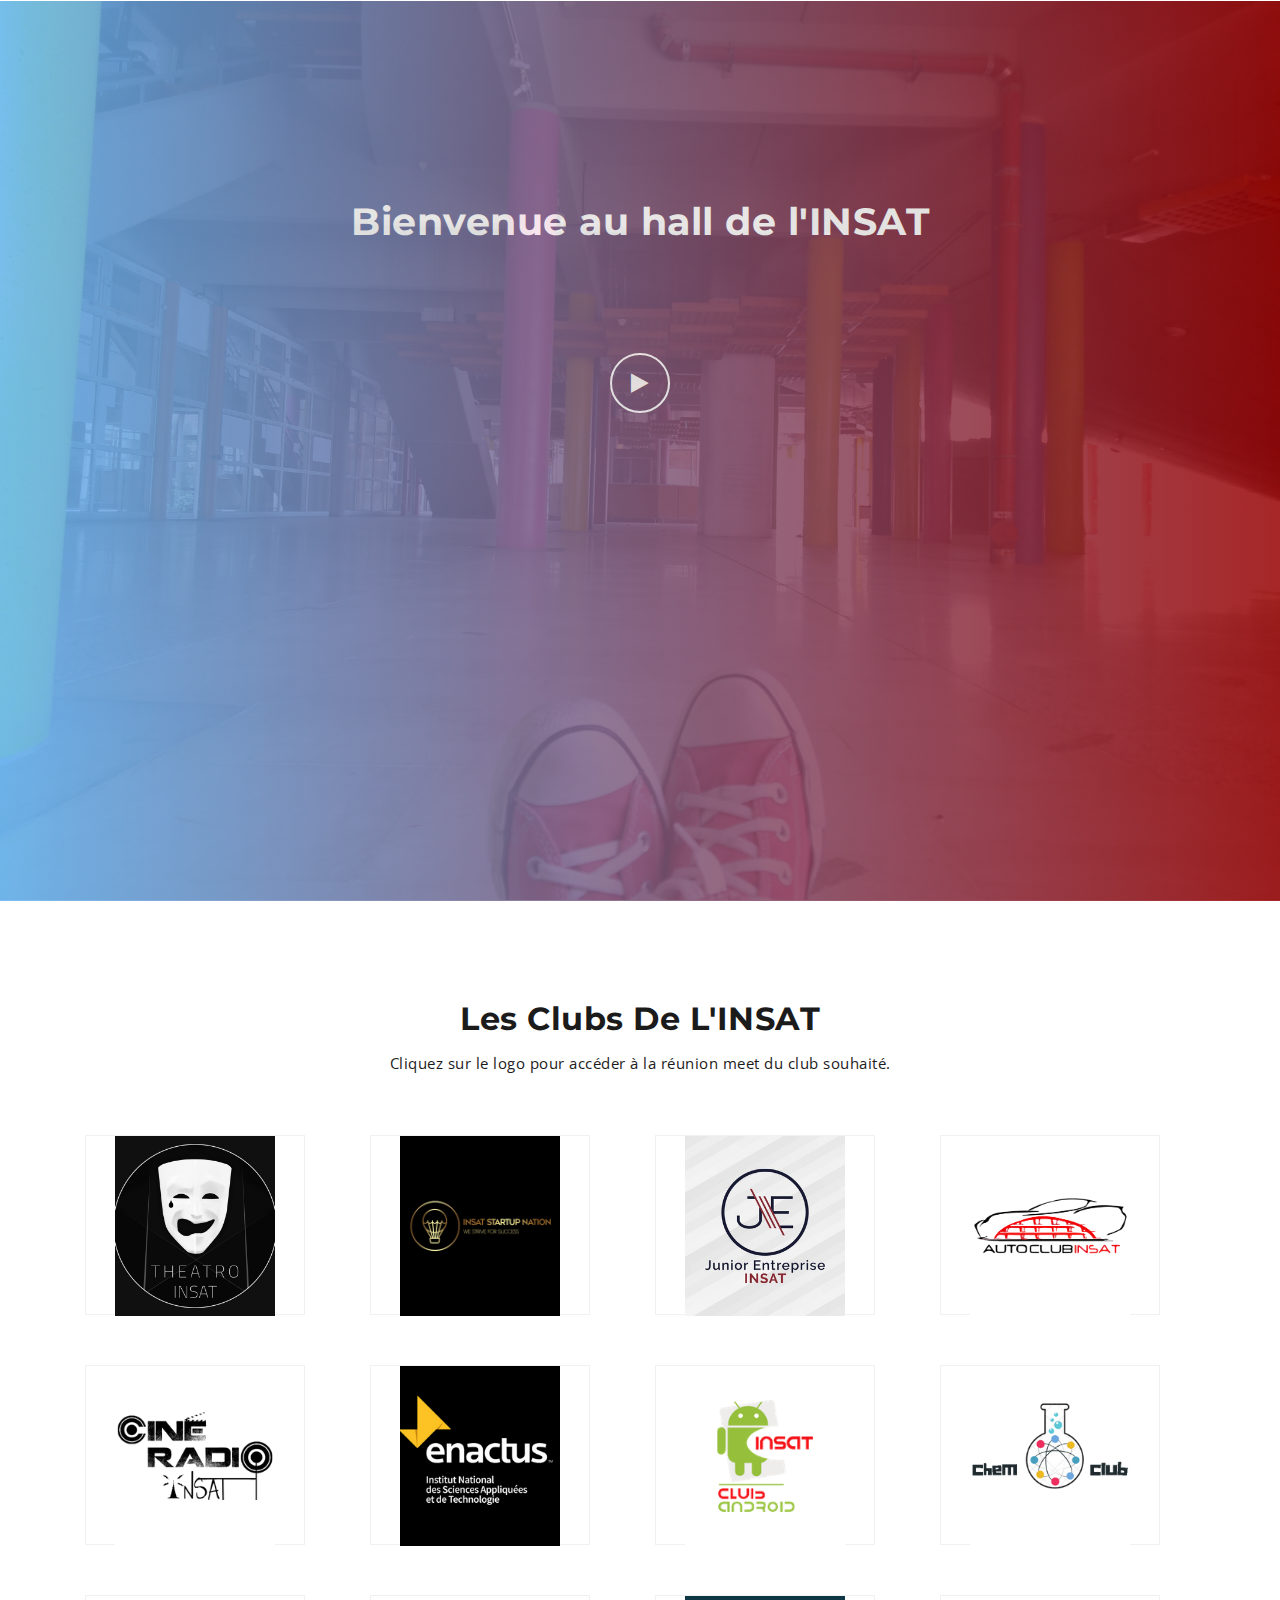
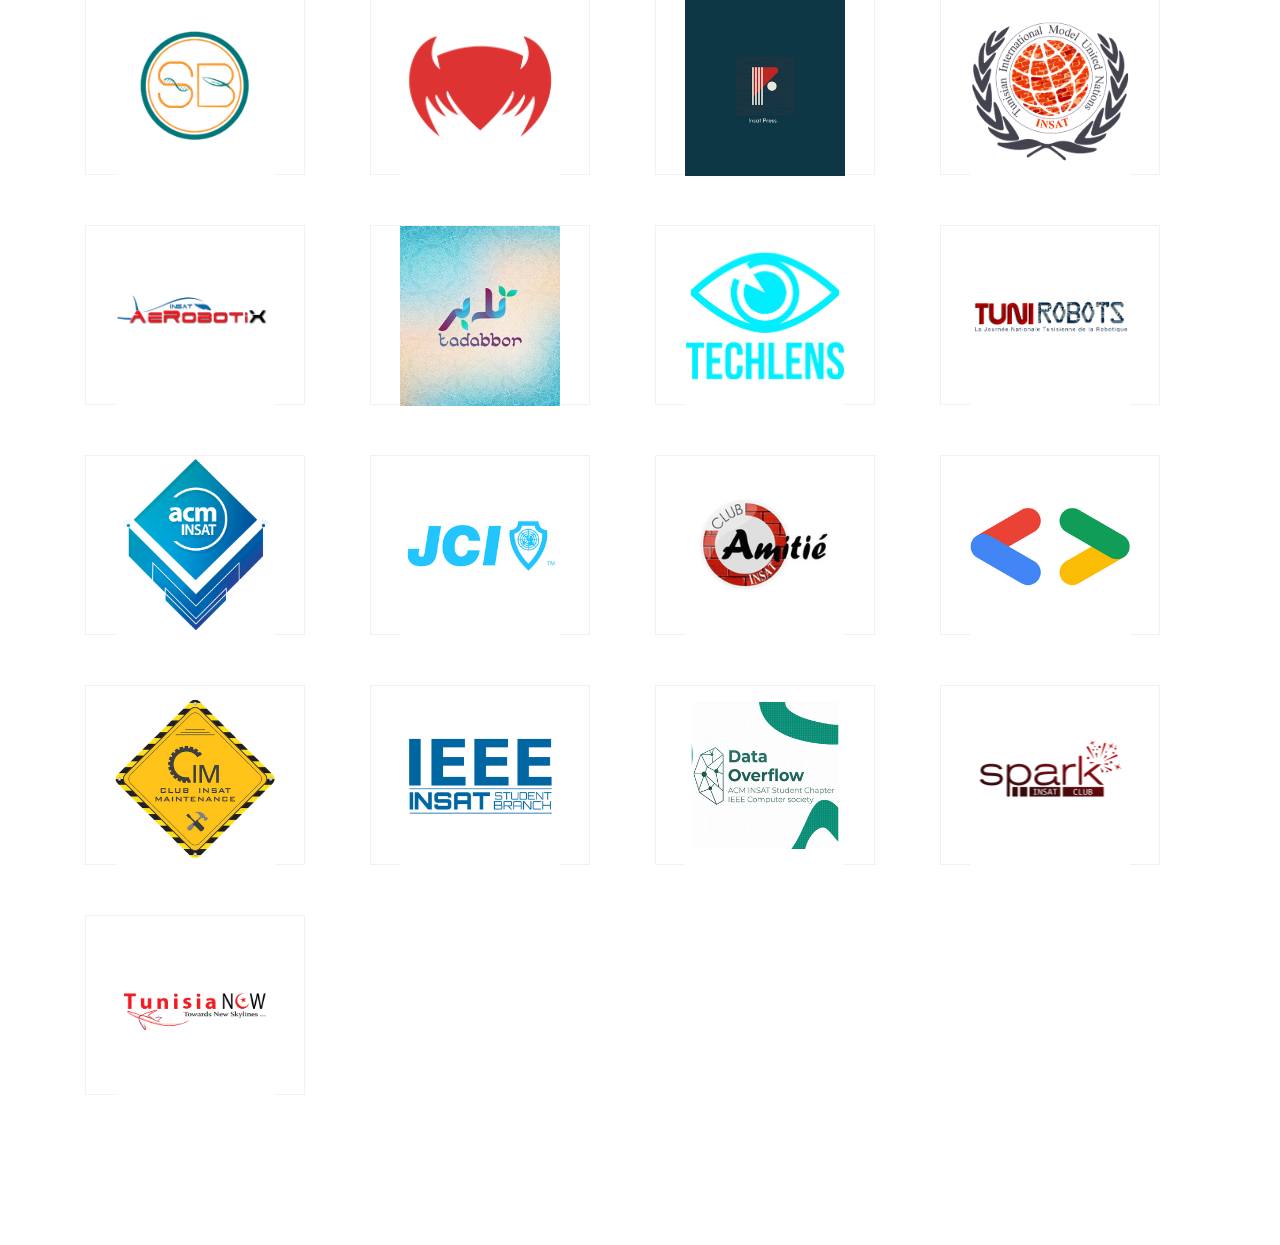
<file: index.html>
<!DOCTYPE html>
<html lang="en">
  <head>
    <meta charset="utf-8">
    <meta http-equiv="X-UA-Compatible" content="IE=edge">
    <meta name="viewport" content="width=device-width, initial-scale=1">
    <!-- The above 3 meta tags *must* come first in the head; any other head content must come *after* these tags -->
    <title>Hall de l'INSAT</title>
    <!-- Favicon -->
    <link rel="shortcut icon" type="image/icon" href="assets/images/insat.png"/>
    <!-- Font Awesome -->
    <link href="https://maxcdn.bootstrapcdn.com/font-awesome/4.6.3/css/font-awesome.min.css" rel="stylesheet">
    <!-- Bootstrap -->
    <link href="assets/css/bootstrap.min.css" rel="stylesheet">
    <!-- Slick slider -->
    <link href="assets/css/slick.css" rel="stylesheet">
	<!-- Flip card effect -->
	<link href="assets/css/flip-card.css" rel="stylesheet">
    <!-- Theme color -->
    <link id="switcher" href="assets/css/theme-color/dark-red-theme.css" rel="stylesheet">

    <!-- Main Style -->
    <link href="style.css" rel="stylesheet">

    <!-- Fonts -->

    <!-- Open Sans for body font -->
	<link href="https://fonts.googleapis.com/css?family=Open+Sans:300,400,400i,600,700,800" rel="stylesheet">
	<!-- Montserrat for title -->
	<link href="https://fonts.googleapis.com/css?family=Montserrat" rel="stylesheet">
 
 
	
    <!-- HTML5 shim and Respond.js for IE8 support of HTML5 elements and media queries -->
    <!-- WARNING: Respond.js doesn't work if you view the page via file:// -->
    <!--[if lt IE 9]>
      <script src="https://oss.maxcdn.com/html5shiv/3.7.2/html5shiv.min.js"></script>
      <script src="https://oss.maxcdn.com/respond/1.4.2/respond.min.js"></script>
    <![endif]-->
  </head>
  <body>
			<!-- Start main content -->
			<main role="main">
				<!-- Start About -->
				<section id="mu-about">
					<div class="container">
						<div class="row">
							<div class="col-md-12">

							</div>
						</div>
					</div>
				</section>
				<!-- End About -->

				<!-- Start Video -->
				<section id="mu-video">
					<div class="mu-video-overlay">
						<div class="container">
							<div class="row">
								<div class="col-md-12">
									<div class="mu-video-area">
										<h1 style="color:white">Bienvenue au hall de l'INSAT</h1>

										<a class="mu-video-play-btn" href="#"><i class="fa fa-play" aria-hidden="true"></i></a>
									</div>
								</div>
							</div>
						</div>
					</div>

					<!-- Start Video content -->
					<div class="mu-video-content">
						<div class="mu-video-iframe-area">
							<a class="mu-video-close-btn" href="#"><i class="fa fa-times" aria-hidden="true"></i></a>
							<iframe width="560" height="315" src="https://www.youtube.com/embed/8BrbZZRWNlI" frameborder="0" allow="accelerometer; autoplay; clipboard-write; encrypted-media; gyroscope; picture-in-picture" allowfullscreen></iframe>
						</div>
					</div>
					<!-- End Video content -->

				</section>
				<!-- End Video -->





				<!-- Start Sponsors -->
				<section id="mu-sponsors">
					<div class="container">
						<div class="row">
							<div class="col-md-12">
								<div class="mu-sponsors-area">

									<div class="mu-title-area">
										<h2 class="mu-title">Les Clubs de l'INSAT</h2>
										<p>Cliquez sur le logo pour accéder à la réunion meet du club souhaité.</p>
									</div>

									<!-- Start spnonsors brand logo -->
									<div class="mu-sponsors-content"></div>
									<!-- End spnonsors brand logo -->

								</div>
							</div>
						</div>
					</div>
				</section>
				<!-- End Sponsors -->




			</main>

			<!-- End main content -->

	
	
    <!-- jQuery library -->
    <script src="https://ajax.googleapis.com/ajax/libs/jquery/1.11.3/jquery.min.js"></script>
    <!-- Include all compiled plugins (below), or include individual files as needed -->
    <!-- Bootstrap -->
    <script src="assets/js/bootstrap.min.js"></script>
	<!-- Slick slider -->
    <script type="text/javascript" src="assets/js/slick.min.js"></script>
    <!-- Event Counter -->
    <script type="text/javascript" src="assets/js/jquery.countdown.min.js"></script>
    <!-- Ajax contact form  -->
    <script type="text/javascript" src="assets/js/app.js"></script>
  
       
	
    <!-- Custom js -->
	<script type="text/javascript" src="assets/js/custom.js"></script>
	<script type="text/javascript" src="assets/js/addClubs.js"></script>

	
	
    
  </body>
</html>
</file>
<file: assets/css/flip-card.css>
.flip-card {
    background-color: transparent;
    width: 220px;
    height: 180px;
    border: 1px solid #f1f1f1;
    perspective: 1000px; /* Remove this if you don't want the 3D effect */
}

/* This container is needed to position the front and back side */
.flip-card-inner {
    position: relative;
    width: 100%;
    height: 100%;
    text-align: center;
    transition: transform 0.8s;
    transform-style: preserve-3d;
}

/* Do an horizontal flip when you move the mouse over the flip box container */
.flip-card:hover .flip-card-inner {
    transform: rotateY(180deg);
}

/* Position the front and back side */
.flip-card-front, .flip-card-back {
    position: absolute;
    width: 100%;
    height: 100%;
    -webkit-backface-visibility: hidden; /* Safari */
    backface-visibility: hidden;
}

/* Style the front side (fallback if image is missing) */
.flip-card-front {
    background-color: white;
    color: black;
}

/* Style the back side */
.flip-card-back {
    background-color: white;
    color: white;
    transform: rotateY(180deg);
    display: flex;
    align-items: center;
}
</file>
<file: assets/css/theme-color/dark-red-theme.css>
/*=======================================
Template Design By MarkUps	
Author URI : http://www.markups.io/
========================================*/

.mu-hero-overlay,
.mu-video-overlay {
	background-color: #970001;/* fallback for old browsers */
    background: -webkit-linear-gradient(to right, #64b3f4, #970001);  /* Chrome 10-25, Safari 5.1-6 */
    background: linear-gradient(to right, #64b3f4, #970001); /* W3C, IE 10+/ Edge, Firefox 16+, Chrome 26+, Opera 12+, Safari 7+ */

}

.mu-primary-btn:hover,
.mu-primary-btn:focus,
.mu-copy-right a:hover,
.mu-copy-right a:focus,
.mu-send-msg-btn:hover,
.mu-send-msg-btn:focus,
.mu-faq-content .panel-title a:hover,
.mu-faq-content .panel-title a:focus,
.mu-faq-content .panel-title a[aria-expanded="true"],
.mu-faq-content .panel-title a>span,
.mu-menu ul li a:hover,
.mu-menu ul li a:focus,
.mu-single-speakers-info p,
.mu-single-speakers-social li a:hover,
.mu-single-speakers-social li a:focus,
.mu-logo,
.mu-logo:hover,
.mu-logo:focus,
#mu-hero .navbar-default .navbar-brand,
.mu-navbar .mu-menu li a:hover,
.mu-navbar .mu-menu li a:focus,
.mu-single-event .mu-event-time {
	color: #970001;
}

.mu-speakers-slider .slick-next,
.mu-speakers-slider .slick-prev,
#mu-venue,
.mu-popular-price .mu-price-tag,
.mu-navbar .navbar-toggle,
.mu-navbar .navbar-toggle:hover,
.mu-navbar .navbar-toggle:focus,
.navbar-default .navbar-nav > .active > a, 
.navbar-default .navbar-nav > .active > a:focus, 
.navbar-default .navbar-nav > .active > a:hover,
.mu-schedule-menu li a:hover,
.mu-schedule-menu li a:focus,
.mu-schedule-menu li.active a,
.mu-schedule-menu li.active a:hover,
.mu-schedule-menu li.active a:focus {
	background-color: #970001;
}

.mu-social-media a:hover,
.mu-social-media a:focus {
	border: 1px solid #970001;
	color: #970001;
}

.mu-contact-form .form-control:focus,
.mu-schedule-menu li a {
	border: 1px solid #970001;    
} 

.mu-send-msg-btn,
.mu-register-btn:hover,
.mu-register-btn:focus,
.mu-popular-price .mu-register-btn {
	border: 1px solid #970001;
	background-color: #970001;
}

.mu-faq-content .panel-default > .panel-heading + .panel-collapse > .panel-body {
	border-top-color: #970001;

}

.mu-reg-submit-btn:hover,
.mu-reg-submit-btn:focus {
	background-color: #970001;
	border: 2px solid #970001;
}

.mu-faq-content .panel-default > .panel-heading + .panel-collapse > .panel-body {
	border-top-color: #970001;

}
</file>
<file: style.css>
/*
Template Name: Eventoz	
Author: MarkUps
Author URI: http://www.markups.io/
Version: 1.0
*/


/* Table of Content
==================================================
#BASIC TYPOGRAPHY
#HEADER	
#MENU 
#ABOUT US
#VIDEO
#SCHEDULE
#SPEAKERS
#VENUE
#PRICING PLANS
#REGISTER FORM
#FAQ
#OUR
#CONTACT US
#FOOTER
#RESPONSIVE STYLE
*/


/*--------------------*/
/* BASIC TYPOGRAPHY */
/*--------------------*/

body,
html {
	overflow-x:hidden;
}

body {
	font-family: 'Open Sans', sans-serif;
	font-size: 15px;
	letter-spacing: 0.5px;
	line-height: 1.5;
	color: #1c1b1b;
}

ul {
	padding: 0;
	margin: 0;
}

ul li {
	list-style: disc;
	font-size: 17px;
	line-height: 1.59;
}

a { 
	text-decoration: none;
	color: #2f2f2f;  
}

a:hover,
a:focus {
	outline: none;
	text-decoration: none;
}

h1,
h2,
h3,
h4,
h5,
h6 {
	font-family: 'Montserrat', sans-serif;
	font-weight: 700;
	margin-top: 0;
}


h1 {
	font-size: 38px;
}

h2 {  
	font-size: 32px; 
	line-height: 1.13; 
}

h3 {  
	font-size: 26px;  
}

h4 {  
	font-size: 22px;  
}

h5 {  
	font-size: 20px;  
}

h6 {  
	font-size: 18px;  
}

img {
	border: none;
	max-width: 100%;
}

code {
	background-color: #ee6e73;
	border-radius: 2px;
	color: #fff;
	padding: 2px 4px;
}

pre {
	background-color: #f8f8f8;
	border: 1px solid #eee;
	border-radius: 4px;
	padding: 10px;
}

pre code {
	background-color: transparent;
	color: #333;
}

del{
	text-decoration-color: #ee6e73;
}

kbd {
	background-color: #ddd;
	padding: 4px 6px;
	border-radius: 2px;
}

address {
	line-height: 1.5;
	padding-left: 10px;
}

dl dt {
	font-weight: 700;
}

dl dd {
	margin-left: 0;
}

blockquote {
	background-color: #f8f8f8;
	border-radius: 0 4px 4px 0;
	padding: 5px 15px;
	
}

blockquote p {
	margin-top: 10px;
}

button {
	padding: 5px 15px;
	border: none;
}

button:focus {
	outline: none;
	border: none;
}


/* ========= BUTTON =========*/

.mu-primary-btn {
	background-color: transparent;
	border-radius: 4px;
	border: 2px solid #ffffff;
	color: #fff;
	display: inline-block;
	font-size: 14px;
	font-weight: 700;
	letter-spacing: 1.5px;
	padding: 12px 35px;
	-webkit-transition: all 0.5s;
	transition: all 0.5s;
}

.mu-primary-btn:hover,
.mu-primary-btn:focus {
	background-color: #fff;
}

.mu-send-msg-btn {
	color: #555;
	font-size: 13px;
	font-weight: 600;
	letter-spacing: 1px;
	text-align: center;
	padding: 14px 24px;
	margin-top: 10px;
	-webkit-transition: all 0.5s;
	transition: all 0.5s;
	width: 250px;
	color: #fff;
	border-radius: 5px;
}

.mu-send-msg-btn:hover,
.mu-send-msg-btn:focus {
	background-color: #fff;
}



/*--------------------*/
/* HEADER */
/*--------------------*/

#mu-hero {
	background-image: url("assets/images/head-featured-bg.jpg");
	display: inline;
	float: left;
	width: 100%;
	background-position: center center;
	background-attachment: fixed;
	-webkit-background-size: cover;
	background-size: cover;
}

.mu-hero-overlay {
	display: inline;
	float: left;
	opacity: 0.94;
	width: 100%;
}

.mu-logo-area {
	display: inline;
	float: left;
	text-align: center;
	width: 100%;
}

.mu-logo {
	font-size: 35px;
	font-family: 'Montserrat', sans-serif;
	display: inline-block;
	font-weight: 600;
	background: #fff;
	padding: 5px 20px;
	margin-bottom: 30px;
}


.mu-menu-btn {
	position: fixed;
	right: 15%;
	top: 50px;
	color: #fff;
	font-size: 25px;
	border: 2px solid #fff;
	padding: 5px 14px;
	z-index: 999;
	-webkit-transition: all 0.5s;
	-o-transition: all 0.5s;
	transition: all 0.5s;
}

.mu-menu-btn:hover,
.mu-menu-btn:focus {
	border: 2px solid #fff;
}



/*=== Featured section ===*/

.mu-hero-featured-area {
	display: inline;
	float: left;
	padding: 60px 0 150px;
	width: 100%;
}

.mu-hero-featured-content {
	display: inline;
	float: right;
	margin-top: 50px;
	text-align: center;
	width: 100%;
}

.mu-hero-featured-content h1 {
	font-size: 45px;
	color: #fff;
	font-weight: 300;
	margin-bottom: 15px;
}


.mu-hero-featured-content h2 {
	color: #fff;
	font-size: 25px;
	font-weight: 300;
}

.mu-event-date-line {
	background-color: #fff;
	color: #333;
	padding: 5px 10px;
	display: inline-block;
	margin-top: 10px;
	font-weight: 600;
}

.mu-event-counter-area {
	display: inline;
	float: left;
	margin-top: 50px;
	width: 100%;
}

#mu-event-counter{
	display: inline;
	float: left;
	width: 100%;
	text-align: center;
}

.mu-event-counter-block {
	border: 2px solid #fff;
	border-radius: 50%;
	display: inline-block;
	height: 180px;
	width: 180px;
	text-align: center;
	font-size: 22px;
	color: #fff;
	margin: 0 20px;
	font-weight: 300;
}

.mu-event-counter-block span {
	display: block;
	font-size: 40px;
	font-weight: 700;
	padding-top: 56px;
	line-height: 40px;
}

/*--------------------*/
/* MENU */
/*--------------------*/

#mu-hero .navbar-default {
	background-color: #fff;
	border-color: #e7e7e7;
	padding: 5px 0;
}

.mu-navbar {
	top: -150px;
	transition: all 0.5s;
}

.mu-nav-show {
	top: 0px;
}

#mu-hero .navbar-default .navbar-brand {
	padding: 15px 15px;
	font-size: 28px;
	line-height: 20px;
}

.mu-navbar .mu-menu li a {
	color: #333;
	-webkit-transition: all 0.5s;
	-o-transition: all 0.5s;
	transition: all 0.5s;
}

.navbar-default .navbar-nav > .active > a, 
.navbar-default .navbar-nav > .active > a:focus, 
.navbar-default .navbar-nav > .active > a:hover {
	color: #fff;
}



/*--------------------*/
/* ABOUT US */
/*--------------------*/


#mu-about {
	background-color: #fff;
	display: inline;
	float: left;
	width: 100%;
}

.mu-about-area {
	display: inline;
	float: left;
	padding: 100px 0;
	width: 100%;
}

.mu-title-area {
	display: inline;
	float: left;
	text-align: center;
	padding: 0 120px;
	width: 100%;
}

.mu-title {
	color: #1c1b1b;
	margin-bottom: 15px;
	padding: 0;
	z-index: 10;
	text-transform: capitalize;
}

.mu-about-left {
	display: inline;
	float: left;
	width: 100%;
}

.mu-about-right {
	display: inline;
	float: left;
	margin-top: 30px;
	width: 100%;
}



/*--------------------*/
/* VIDEO */
/*--------------------*/


#mu-video {
	background-image: url("assets/images/hall1.jpg");
	background-attachment: fixed;
	background-position: center center;
	-webkit-background-size: cover;
	background-size: cover;
	display: inline;
	float: left;
	width: 100%;
	height: 100vh;
}

.mu-video-overlay {
	display: inline;
	float: left;
	opacity: 0.85;
	width: 100%;
	height: 100vh;
}

.mu-video-area {
	display: inline;
	float: left;
	padding: 200px 0;
	text-align: center;
	width: 100%;
}

.mu-video-area h2 {
	color: #fff;
}

.mu-video-content {
	display: inline;
	float: left;
	width: 100%;
}

.mu-video-play-btn,
.mu-video-close-btn {
	color: #fff;
	font-size: 22px;
	border: 2px solid #fff;
	border-radius: 50%;
	width: 60px;
	display: inline-block;
	height: 60px;
	line-height: 55px;
	text-align: center;
	margin-top: 100px;
	-webkit-transition: all 0.5s;
	-o-transition: all 0.5s;
	transition: all 0.5s;
}

.mu-video-play-btn:hover,
.mu-video-play-btn:focus {
	color: #fff;
	-webkit-transform: scale(1.2);
	        transform: scale(1.2);
}

.mu-video-close-btn {
	border-radius: 50%;
	color: #fff;
	font-size: 18px;
	border: 2px solid #fff;
	position: absolute;
	top: 0;
	right: 15%;
	display: inline-block;
	height: 50px;
	line-height: 45px;
	text-align: center;
	margin-top: 100px;
	-webkit-transition: all 0.5s;
	-o-transition: all 0.5s;
	transition: all 0.5s;
	width: 50px;
}

.mu-video-close-btn:hover,
.mu-video-close-btn:focus {
	color: #fff;
	-webkit-transform: scale(1.2);
	        transform: scale(1.2);
}

.mu-video-iframe-area {
	background-color: rgba(0,0,0,0.84);
	position: fixed;
	top: 0;
	left: 0;
	right: 0;
	bottom: 0;
	width: 100%;
	height: 100%;
	padding: 12% 0;
	text-align: center;
	z-index: 9999;
	display: none;
	-webkit-transition: all 0.5s;
	-o-transition: all 0.5s;
	transition: all 0.5s;
}

.mu-video-iframe-display {
	display: block;
}

.mu-video-iframe-area iframe {

}


/*--------------------*/
/* EVENT SCHEDULE */
/*--------------------*/

#mu-schedule {
	background-color: #f8f8f8;
	display: inline;
	float: left;
	width: 100%;
}

.mu-schedule-area {
	display: inline;
	float: left;
	padding: 100px 0;
	width: 100%;
}

.mu-schedule-content-area  {
	display: inline;
	float: left;
	margin-top: 50px;
	width: 100%;
}

.mu-schedule-menu {
	text-align: center;
	border: none;
}


.mu-schedule-menu li {
	float: none;
	display: inline-block;
}

.mu-schedule-menu li a {
	border-radius: 0;
	margin: 0 10px;
	-webkit-transition: all 0.5s;
	-o-transition: all 0.5s;
	transition: all 0.5s;
}

.mu-schedule-menu li a:hover,
.mu-schedule-menu li a:focus,
.mu-schedule-menu li.active a,
.mu-schedule-menu li.active a:hover,
.mu-schedule-menu li.active a:focus {
	color: #fff;
}

.mu-schedule-content{
	margin-top: 50px;
}

.mu-event-timeline ul li {
	list-style-type: none;
	position: relative;
	width: 2px;
	margin: 0 auto;
	padding-top: 50px;
	background-color: #ddd;
	-webkit-transition: all 0.5s;
	-o-transition: all 0.5s;
	transition: all 0.5s;
}

.mu-event-timeline ul li::after {
	content: '';
	position: absolute;
	left: 50%;
	top: 70px;
	transform: translateX(-50%);
	height: 24px;
	width: 24px;
	border-radius: 50%;
	background: inherit;
}


.mu-event-timeline ul li .mu-single-event {
	background-color: #fff;
	-webkit-box-shadow: 0 0 16px 0 rgba(32,32,47,0.16);
	-moz-box-shadow: 0 0 16px 0 rgba(32,32,47,0.16);
	box-shadow: 0 0 16px 0 rgba(32,32,47,0.16);
	position: relative;
	top: 0;
	width: 400px;
	padding: 15px;
	text-align: left;
}

.mu-event-timeline ul li:nth-child(2n) .mu-single-event {
	left: 50px;
}

.mu-event-timeline ul li:nth-child(2n+1) .mu-single-event {
	left: -450px;
	text-align: right;
}

.mu-event-timeline ul li .mu-single-event img {
	height: 80px;
	width: 80px;
	float: left;
	border-radius: 50%;
	margin-right: 15px;
}

.mu-event-timeline ul li:nth-child(2n+1) .mu-single-event img {
	float: right;
	margin-right: 0;
	margin-left: 15px;
}

.mu-event-timeline ul li .mu-single-event::before {
	content: '';
	position: absolute;
	top: 23px;
	width: 0;
	height: 0;
	border-style: solid;
}

.mu-event-timeline ul li:nth-child(2n+1) .mu-single-event::before {
	right: -15px;
	border-width: 8px 0 8px 16px;
	border-color: transparent transparent transparent #fff;
}

.mu-event-timeline ul li:nth-child(2n) .mu-single-event::before {
	left: -16px;
	border-width: 8px 16px 8px 0;
	border-color: transparent #fff transparent transparent;
}

.mu-event-timeline ul li .mu-single-event h3 {
	margin-bottom: 5px;
	font-size: 16px;
}

.mu-event-timeline ul li .mu-single-event p {
	margin-bottom: 5px;
}

.mu-event-timeline ul li .mu-single-event span {
	font-size: 12px;
}


/*--------------------*/
/* SPEAKERS */
/*--------------------*/


#mu-speakers {
	background-color: #fff;
	display: inline;
	float: left;
	width: 100%;
}

.mu-speakers-area {
	display: inline;
	float: left;
	padding: 100px 0;
	width: 100%;
}

.mu-speakers-content{
	display: inline;
	float: left;
	margin-top: 50px;
	width: 100%;
}

.mu-single-speakers {
	padding: 0 10px;
	outline: none;
	text-align: center;
	-webkit-transition: all 0.3s ease 0s;
	transition: all 0.3s ease 0s;
}

.mu-speakers-slider .slick-next {
	right: -60px;
}

.mu-speakers-slider .slick-prev {
	left: -60px;
}

.mu-single-speakers-info {
	display: inline;
	float: left;
	margin-top: 20px;
	width: 100%;
}

.mu-single-speakers-info h3 {
	margin-bottom: 4px;
	font-size: 22px;
}

.mu-single-speakers-info p {
	margin-bottom: 5px;
}

.mu-single-speakers-social {

}

.mu-single-speakers-social li {
	display: inline-block;
}

.mu-single-speakers-social li a {
	display: inline-block;
	margin-right: 5px;
	-webkit-transition: all 0.5s;
	-o-transition: all 0.5s;
	transition: all 0.5s;
}


/*--------------------*/
/* VENUE */
/*--------------------*/

#mu-venue {
	display: inline;
	float: left;
	width: 100%;
}

.mu-venue-area {
	display: inline;
	float: left;
	width: 100%;
}

.mu-venue-map {
	display: inline;
	float: left;
	width: 100%;
}

.mu-venue-map iframe {
	margin-bottom: -8px;
}

.mu-venue-address {
	display: inline;
	float: left;
	width: 100%;
	padding: 10% 5%;
	color: #fff;
}

.mu-venue-address h2 i {
	margin-top: -4px;
	font-size: 22px;
	display: inline-block;
	vertical-align: middle;
}

.mu-venue-address h3 {
	margin-top: 15px;
	margin-bottom: 0px;
}

.mu-venue-address h4 {
	font-size: 18px;
	font-weight: 300;
	margin-top: 10px;
	margin-bottom: 25px;
}


/*--------------------*/
/* PRICING */
/*--------------------*/


#mu-pricing {
	background-color: #fff;
	display: inline;
	float: left;
	width: 100%;
}

.mu-pricing-area {
	display: inline;
	float: left;
	padding: 100px 0;
	width: 100%;
}

.mu-pricing-conten {
	display: inline;
	float: left;
	margin-top: 50px;
	width: 100%;
}

.mu-single-price {
	background-color: #f8f8f8;
	display: inline;
	float: left;
	text-align: center;
	position: relative;
	width: 100%;
	padding: 15px;
	overflow: hidden;
}

.mu-single-price-head {
	color: #555;
	display: inline;
	float: left;
	width: 100%;
	margin-bottom: 10px;
	margin-top: 10px;
}

.mu-single-price-head .mu-currency {
	font-weight: bold;
	font-size: 30px;
}

.mu-single-price-head .mu-rate {
	font-size: 60px;
	font-weight: bold;
	line-height: 0.9;
	letter-spacing: 3px;
}

.mu-single-price-head .mu-time {
	font-size: 16px;
	font-weight: 300;
	line-height: 0;
	font-style: italic;
}

.mu-single-price .mu-price-title {
	color: #555;
	font-size: 22px;
	padding: 10px 0;
}

.mu-single-price ul {
	list-style: none;
}

.mu-single-price ul li{
	list-style: none;
	color: #555;
}

.mu-register-btn {
	background-color: #fff;
	border: 1px solid #555;
	color: #555;
	margin-top: 20px;
	padding: 10px 40px;
	text-align: center;
	display: inline-block;
	margin-bottom: 20px;
	text-transform: uppercase;
	letter-spacing: 1.5px;
	-webkit-transition: all 0.5s;
	-o-transition: all 0.5s;
	transition: all 0.5s;
}

.mu-register-btn:hover,
.mu-register-btn:focus,
.mu-popular-price .mu-register-btn {
	color: #fff;
}

.mu-popular-price .mu-price-tag {
	color: #fff;
	display: inline-block;
	position: absolute;
	top: 15px;
	left: -62px;
	padding: 10px 60px;
	font-size: 15px;
	text-transform: uppercase;
	letter-spacing: 1.5px;
	font-weight: 700;
	transform: rotate(-45deg);
	text-align: center;
}

/*--------------------*/
/* REGISTER */
/*--------------------*/

#mu-register {
	background-image: url("assets/images/register-bg.jpg");
	background-position: center center;
	background-size: cover;
	background-attachment: fixed;
	display: inline;
	float: left;
	position: relative;
	width: 10%;
}

#mu-register::before {
	background: rgba(0,0,0,0.9);
	bottom: 0;
	content: '';
	left: 0;
	top: 0;
	right: 0;
	position: absolute;
	opacity: 0.9;
}

.mu-register-area {
	display: inline;
	float: left;
	padding: 150px 0;
	width: 100%;
}

.mu-register-area .mu-title,
.mu-register-area p {
	color: #fff;
}

.mu-register-content {
	display: inline;
	float: left;
	width: 100%;
	text-align: center;
	padding: 0 200px;
	margin-top: 50px;
}

.mu-register-form .form-group {
	margin-bottom: 25px;
}

.mu-register-form .form-control {
	height: 50px;
	color: #fff;
	background-color: transparent;
	border: 2px solid #fff;
}

.mu-register-form select.form-control option{
	color: #333;
}

.mu-register-form .form-control::-webkit-input-placeholder {
	color: #fff;
	font-size: 15px;
}

.mu-register-form .form-control:-moz-placeholder { /* Firefox 18- */
	color: #fff;
	font-size: 15px; 
}

.mu-register-form .form-control::-moz-placeholder {  /* Firefox 19+ */
	color: #fff;
	font-size: 15px;
}

.mu-register-form .form-control:-ms-input-placeholder {  
	color: #fff;
	font-size: 15px;
}

.mu-reg-submit-btn {
	background-color: transparent;
	border: 2px solid #fff;
	color: #fff;
	padding: 12px 75px;
	margin-top: 20px;
	letter-spacing: 1px;
	-webkit-transition: all 0.5s;
	-o-transition: all 0.5s;
	transition: all 0.5s;
}


/*--------------------*/
/* SPONSORS */
/*--------------------*/

#mu-sponsors {
	background-color: #fff;
	display: inline;
	float: left;
	width: 100%;
}

.mu-sponsors-area {
	display: inline;
	float: left;
	padding: 100px 0;
	width: 100%;
}

.mu-sponsors-content {
	display: inline;
	float: left;
	margin-top: 50px;
	width: 100%;
}

.mu-sponsors-single {
	background: #eee;
	display: inline;
	float: left;
	margin-top: 10px;
	margin-bottom: 15px;
	width: 100%;
}


/*--------------------*/
/* FAQ */
/*--------------------*/

#mu-faq {
	background-color: #f8f8f8;
	display: inline;
	float: left;
	position: relative;
	width: 100%;
}

.mu-faq-area {
	display: inline;
	float: left;
	padding: 150px 0;
	width: 100%;
}

.mu-faq-content {
	display: inline;
	float: left;
	width: 100%;
	text-align: center;
	padding: 0 150px;
	margin-top: 50px;
}

.mu-faq-content .panel-default {
	border-radius: 0;
	border-color: #fff;
	box-shadow: 0 2px 3px 0 rgba(0,0,0,0.06);
}

.mu-faq-content .panel-default > .panel-heading {
	color: #333;
	background-color: #fff;
	border-color: #ddd;
	padding: 0;

}

.mu-faq-content .panel-default > .panel-heading + .panel-collapse > .panel-body {
	text-align: left;
}


.mu-faq-content .panel-title {
	text-align: left;
	font-weight: 300;
}

.mu-faq-content .panel-title a {
	display: block;
	padding: 12px 15px;
	-webkit-transition: all 0.5s;
	-o-transition: all 0.5s;
	transition: all 0.5s;
}

.mu-faq-content .panel-title a>span {
	margin-right: 5px;
}


/*--------------------*/
/* CONTACT US */
/*--------------------*/

#mu-contact {
	background-color: #f8f8f8;
	display: inline;
	float: left;
	width: 100%;
}

.mu-contact-area {
	display: inline;
	float: left;
	padding: 100px 0 50px;
	width: 100%;
}

.mu-contact-header {
	display: inline;
	float: left;
	text-align: center;
	width: 100%;
	padding: 0 120px;
}

.mu-contact-content{
	display: inline;
	float: left;
	margin-top: 50px;
	padding: 0 20%;
	width: 100%;
}


.mu-contact-form-area {
	display: inline;
	float: left;
	width: 100%;
}

.mu-contact-form {
	text-align: center;
}

.mu-contact-form .form-group input {
	background: transparent;
	border-radius: 5px;
	color: #333;
	font-size: 15px;
	border: 1px solid #888;
	height: 45px;
	margin-bottom: 24px;
}

.mu-contact-form .form-group textarea {
	background: transparent;
	border: 1px solid #888;
	border-radius: 5px;
	color: #333;
	font-size: 18px;
	padding: 10px;
	height: 190px;
}

.mu-contact-form .form-control:focus {
	background-color: #fff;
    outline: 0;
    box-shadow: none;    
} 

.mu-contact-form .form-control::-webkit-input-placeholder {
	color: #888;
	font-size: 15px;
}

.mu-contact-form .form-control:-moz-placeholder { /* Firefox 18- */
	color: #888;
	font-size: 15px; 
}

.mu-contact-form .form-control::-moz-placeholder {  /* Firefox 19+ */
	color: #888;
	font-size: 15px;
}

.mu-contact-form .form-control:-ms-input-placeholder {  
	color: #888;
	font-size: 15px;
}

.mu-contact-form .button-default::after,
.mu-contact-form .button-default > span {
	padding: 12px 40px;  
}

#form-messages {
	margin-bottom: 10px;
    background-color: #fff;
}

.success {
	padding: 1em;
	margin-bottom: 0.75rem;
	text-shadow: 0 1px 0 rgba(255, 255, 255, 0.5);
	color: #468847;
	background-color: #dff0d8;
	border: 1px solid #d6e9c6;
	-webkit-border-radius: 4px;
	 -moz-border-radius: 4px;
	      border-radius: 4px;
}

.error {
	padding: 1em;
	margin-bottom: 0.75rem;
	text-shadow: 0 1px 0 rgba(255, 255, 255, 0.5);
	color: #b94a48;
	background-color: #f2dede;
	border: 1px solid rgba(185, 74, 72, 0.3);
	-webkit-border-radius: 4px;
	 -moz-border-radius: 4px;
	      border-radius: 4px;
}



/*--------------------*/
/* FOOTER */
/*--------------------*/


#mu-footer {
	background-color: #f8f8f8;
	display: inline;
	float: left;
	width: 100%;
}

.mu-footer-area{
	display: inline;
	float: left;
	padding: 30px 0;
	text-align: center;
	width: 100%;
}

.mu-footer-top {
	display: inline;
	float: left;
	width: 100%;
}

.mu-social-media {
	display: inline;
	float: left;
	padding: 10px 0;
	width: 100%;
}

.mu-social-media a {
	border: 1px solid #19191a;
	border-radius: 50px;
	color: #19191a;
	display: inline-block;
	font-size: 12px;
	margin-right: 10px;
	text-align: center;
	text-decoration: none;
	transition: all 0.2s ease-in-out 0s;
	width: 35px;
	height: 35px;
	line-height: 35px;
	font-size: 15px;
}

.mu-footer-bottom {
	display: inline;
	float: left;
	width: 100%;
}

.mu-copy-right {
	margin-bottom: 0;
}

.mu-copy-right a {
	font-weight: 600;
	-webkit-transition: all 0.5s;
	-o-transition: all 0.5s;
	transition: all 0.5s;
}



/*--------------------*/
/* RESPONSIVE STYLE */
/*--------------------*/

@media (max-width: 1199px) {

	.mu-register-content {
		padding: 0 150px;
	}

	.mu-video-iframe-area {
		padding: 16% 0;
	}

	.mu-video-close-btn {
		top: 5%;
		right: 5%;
		margin-top: 0;
	}

	.mu-apps-screenshot-slider .slick-prev {
		left: -25px;
	}

	.mu-apps-screenshot-slider .slick-next {
		right: -25px;
	}

		
}

@media (max-width: 991px) {	

	.mu-primary-btn {
		font-size: 14px;
		padding: 12px 22px;
	}

	.mu-navbar .mu-menu {
		margin-top: 5px;
	}

	.mu-navbar .mu-menu li a {
		font-size: 15px;
		padding: 10px 6px;
	}

	.mu-hero-featured-content h1 {
		font-size: 35px;
	}

	.mu-hero-featured-content h2 {
		font-size: 18px;
	}

	.mu-event-date-line {
		font-size: 14px;
	}

	.mu-event-counter-block {
		height: 130px;
		width: 130px;
		font-size: 16px;
		margin: 0 10px;
	}

	.mu-event-counter-block span {
		font-size: 30px;
		padding-top: 32px;
		line-height: 32px;
	}

	.mu-event-timeline ul li {
		margin-left: 15%;
	}

	.mu-event-timeline ul li:nth-child(2n+1) .mu-single-event {
		left: 50px;
		text-align: left;
	}

	.mu-event-timeline ul li:nth-child(2n+1) .mu-single-event::before {
		right: auto;
		left: -16px;
		border-width: 8px 16px 8px 0;
		border-color: transparent #fff transparent transparent;
	}

	.mu-event-timeline ul li:nth-child(2n+1) .mu-single-event img {
		float: left;
		margin-right: 15px;
		margin-left: 0;
	}

	.mu-video-iframe-area {
		padding: 16% 5%;
	}

	.mu-video-iframe-area iframe {
		width: 100%;
	}

	.mu-title-area {
		padding: 0 50px;
	}

	.mu-faq-content {
		padding: 0;
	}

	.mu-contact-right {
		margin-top: 50px;
	}

	.mu-menu-btn {
		right: 5%;
	}

	.mu-speakers-slider .slick-next {
		right: 0;
	}

	.mu-speakers-slider .slick-prev {
		left: 0;
	}

	.mu-speakers-slider .slick-next,
	.mu-speakers-slider .slick-prev {
		width: 40px;
		height: 40px;
	}

	.mu-speakers-slider .slick-prev::before, 
	.mu-speakers-slider .slick-next::before {
		font-size: 18px;
	}

	.mu-single-speakers-info h3 {
		font-size: 18px;
	}

	.mu-pricing-conten {
		padding: 0 5%;
	}

	.mu-single-price {
		margin-bottom: 30px;
	}


		
}

@media (max-width: 767px) {

	.mu-logo img {
		width: 150px;
	}

	
	.mu-navbar .navbar-toggle .icon-bar {
		background-color: #fff;
	}

	.mu-navbar .mu-menu {
		padding: 0 15px;
	}

	.mu-video-close-btn {
		font-size: 16px;
		height: 40px;
		line-height: 35px;
		width: 40px;
	}

		
		
}


@media (max-width: 640px){
	
	.mu-event-counter-block {
		height: 100px;
		width: 100px;
		font-size: 15px;
	}

	.mu-event-counter-block span {
		font-size: 22px;
		padding-top: 22px;
		line-height: 25px;
	}

	.mu-title-area {
		padding: 0;
	}

	.mu-video-iframe-area {
		padding: 5% 5%;
	}

	.mu-video-iframe-area iframe {
		width: 100%;
		height: 100%;
	}

	.mu-register-content {
		padding: 0 100px;
	}

	.mu-contact-content {
		padding: 0 10%;
	}
				

}


@media (max-width: 480px) {

	body {
		font-size: 14px;
	}

	.mu-logo {
		margin-bottom: 10px;
		font-size: 30px;
	}

	.mu-hero-featured-area {
		padding: 60px 0 60px;
	}

	.mu-hero-featured-content {
		margin-top: 20px;
	}

	.mu-hero-featured-content h1 {
		font-size: 25px;
	}

	.mu-hero-featured-content h2 {
		font-size: 14px;
	}

	.mu-event-date-line {
		font-size: 12px;
	}

	.mu-event-counter-area {
		margin-top: 20px;
	}
	
	.mu-event-counter-block span {
		font-size: 18px;
		padding-top: 16px;
		line-height: 20px;
	}

	.mu-event-counter-block {
		height: 75px;
		width: 75px;
		font-size: 12px;
		margin: 0 5px;
	}
	
	.mu-video-close-btn {
		top: 2%;
		right: 5%;
		height: 40px;
		line-height: 35px;
		width: 40px;
	}

	.mu-menu-close-btn {
		right: 5%;
		top: 30px;
	}

	.mu-video-area {
		padding: 100px 0;
	}

	.mu-video-iframe-area {
		padding: 10% 5%;
	}

	.mu-video-iframe-area iframe {
		height: 250px;
	}

	h2 {
		font-size: 28px;
	}

	h3 {
		font-size: 24px;
	}

	h4 {
		font-size: 20px;
	}

	.mu-schedule-content {
		margin-top: 30px;
	}
	
	.mu-schedule-menu li {
		margin-bottom: 15px;
	}

	.mu-schedule-menu li a {
		font-size: 15px;
	}

	.mu-event-timeline ul li {
		margin-left: 5%;
	}

	.mu-event-timeline ul li .mu-single-event,
	.mu-event-timeline ul li:nth-child(2n+1) .mu-single-event,
	.mu-event-timeline ul li:nth-child(2n) .mu-single-event {
		left: 30px;
		width: 350px;
	}

	.mu-event-timeline ul li .mu-single-event h3 {
		margin-bottom: 5px;
		font-size: 14px;
	}

	.mu-venue-address h4 {
		font-size: 16px;
	}

	.mu-register-content,
	.mu-contact-content {
		padding: 0 5%;
	}

	.mu-faq-content .panel-title {
		font-size: 14px;
	}
					
	
}


@media (max-width: 360px) {

	.mu-logo img {
		width: 120px;
	}

	.mu-hero-featured-area {
		padding: 30px 0 30px;
	}

	.mu-event-counter-block {
		height: 56px;
		width: 56px;
		font-size: 10px;
	}

	.mu-event-counter-block span {
		font-size: 16px;
		padding-top: 10px;
		line-height: 16px;
	}

	.mu-video-area {
		padding: 50px 0;
	}

	.mu-video-iframe-area {
		padding: 15% 5%;
	}

	.mu-video-play-btn, .mu-video-close-btn {
		font-size: 18px;
		width: 50px;
		height: 50px;
		line-height: 46px;
		margin-top: 50px;
	}

	h2 {
		font-size: 25px;
	}

	.mu-event-timeline ul li .mu-single-event, 
	.mu-event-timeline ul li:nth-child(2n+1) .mu-single-event, 
	.mu-event-timeline ul li:nth-child(2n) .mu-single-event {
		left: 30px;
		width: 280px;
	}
}



@media (max-width: 320px) {

	.mu-video-iframe-area {
		padding: 30% 5%;
	}

	.mu-event-timeline ul li .mu-single-event, 
	.mu-event-timeline ul li:nth-child(2n+1) .mu-single-event, 
	.mu-event-timeline ul li:nth-child(2n) .mu-single-event {
		left: 30px;
		width: 250px;
	}

	h2 {
		font-size: 22px;
	}
	
	
	
}
</file>
